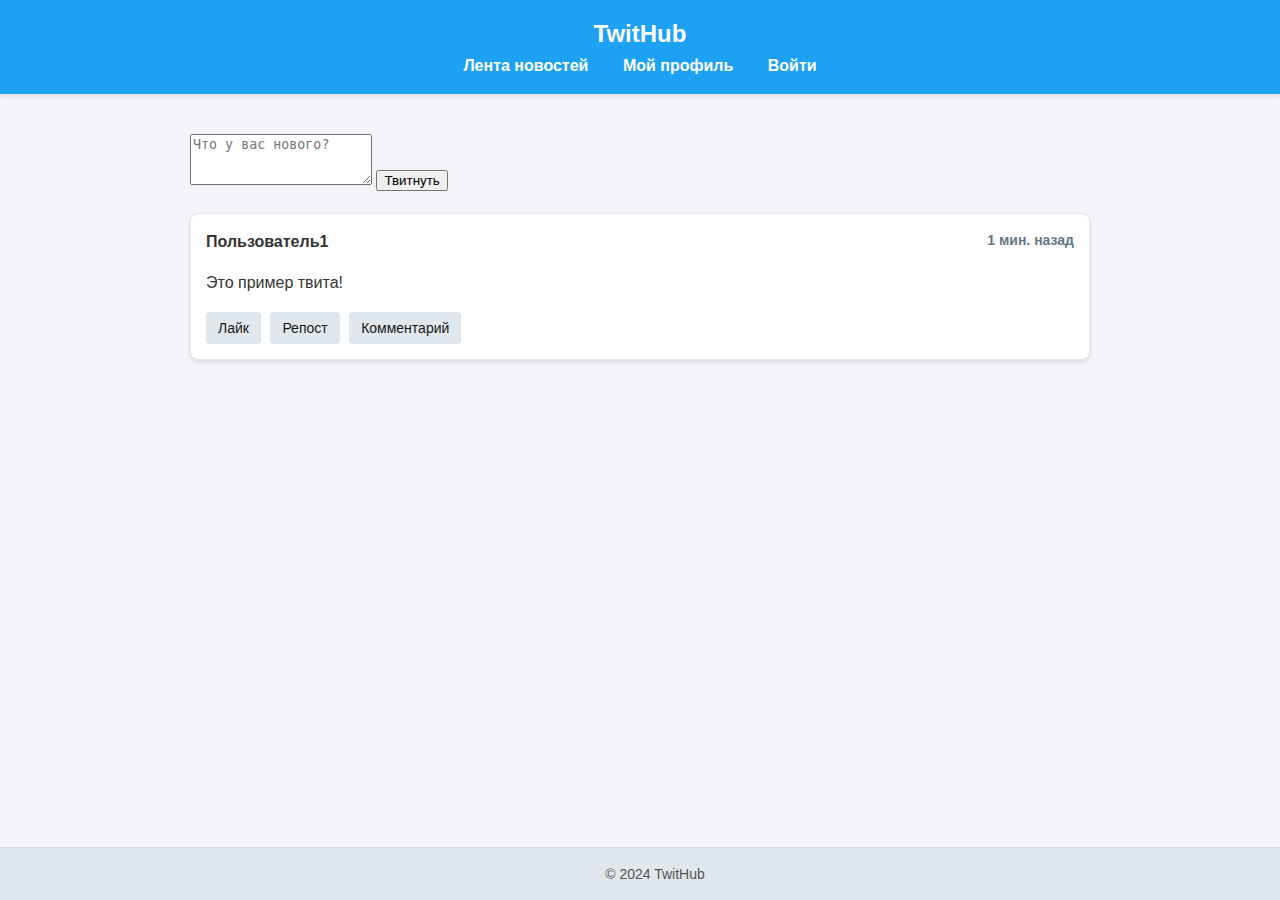
<file: templates/index.html>
<!DOCTYPE html>
<html lang="en">
<head>
    <meta charset="UTF-8">
    <meta name="viewport" content="width=device-width, initial-scale=1.0">
    <title>TwitHub - Лента новостей</title>
    <link rel="stylesheet" href="style.css">
</head>
<body>
    <header>
        <h1>TwitHub</h1>
        <nav>
            <a href="index.html">Лента новостей</a>
            <a href="profile.html">Мой профиль</a>
            <a href="login.html">Войти</a>
        </nav>
    </header>

    <main>
        <section id="tweet-form">
            <textarea placeholder="Что у вас нового?" rows="3"></textarea>
            <button type="submit">Твитнуть</button>
        </section>

        <section id="feed">
            <article class="tweet">
                <div class="tweet-header">
                    <span class="username">Пользователь1</span>
                    <span class="timestamp">1 мин. назад</span>
                </div>
                <p>Это пример твита!</p>
                <div class="tweet-actions">
                    <button>Лайк</button>
                    <button>Репост</button>
                    <button>Комментарий</button>
                </div>
            </article>
            <!-- Добавьте больше твитов по мере необходимости -->
        </section>
    </main>

    <footer>
        <p>&copy; 2024 TwitHub</p>
    </footer>
</body>
</html>
</file>
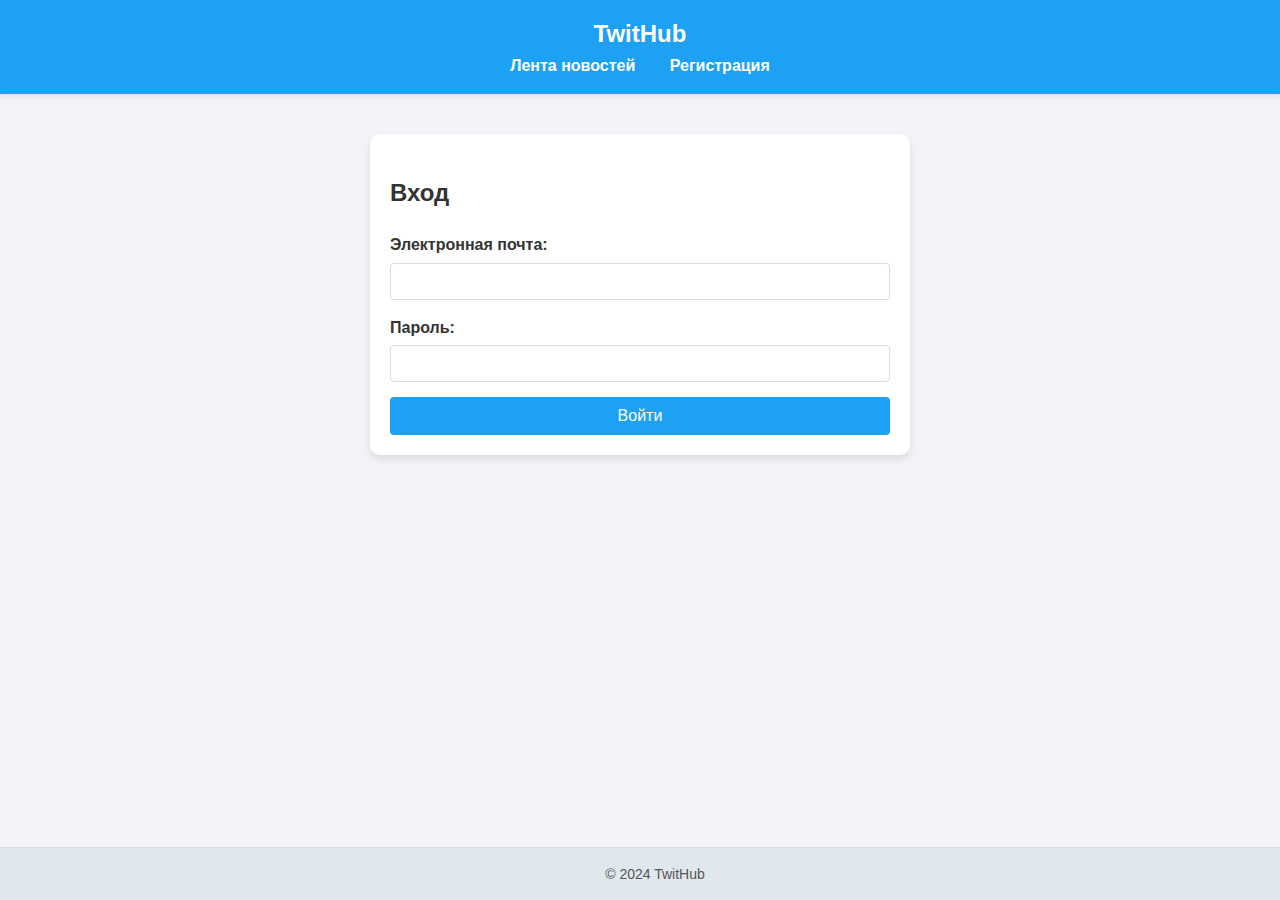
<file: templates/login.html>
<!DOCTYPE html>
<html lang="en">
<head>
    <meta charset="UTF-8">
    <meta name="viewport" content="width=device-width, initial-scale=1.0">
    <title>TwitHub - Вход</title>
    <link rel="stylesheet" href="style.css">
</head>
<body>
    <header>
        <h1>TwitHub</h1>
        <nav>
            <a href="index.html">Лента новостей</a>
            <a href="signup.html">Регистрация</a>
        </nav>
    </header>

    <main>
        <section id="login">
            <h2>Вход</h2>
            <form id="login-form">
                <label for="login-email">Электронная почта:</label>
                <input type="email" id="login-email" name="email" required>

                <label for="login-password">Пароль:</label>
                <input type="password" id="login-password" name="password" required>

                <button type="submit">Войти</button>
            </form>
        </section>
    </main>

    <footer>
        <p>&copy; 2024 TwitHub</p>
    </footer>
</body>
</html>
</file>
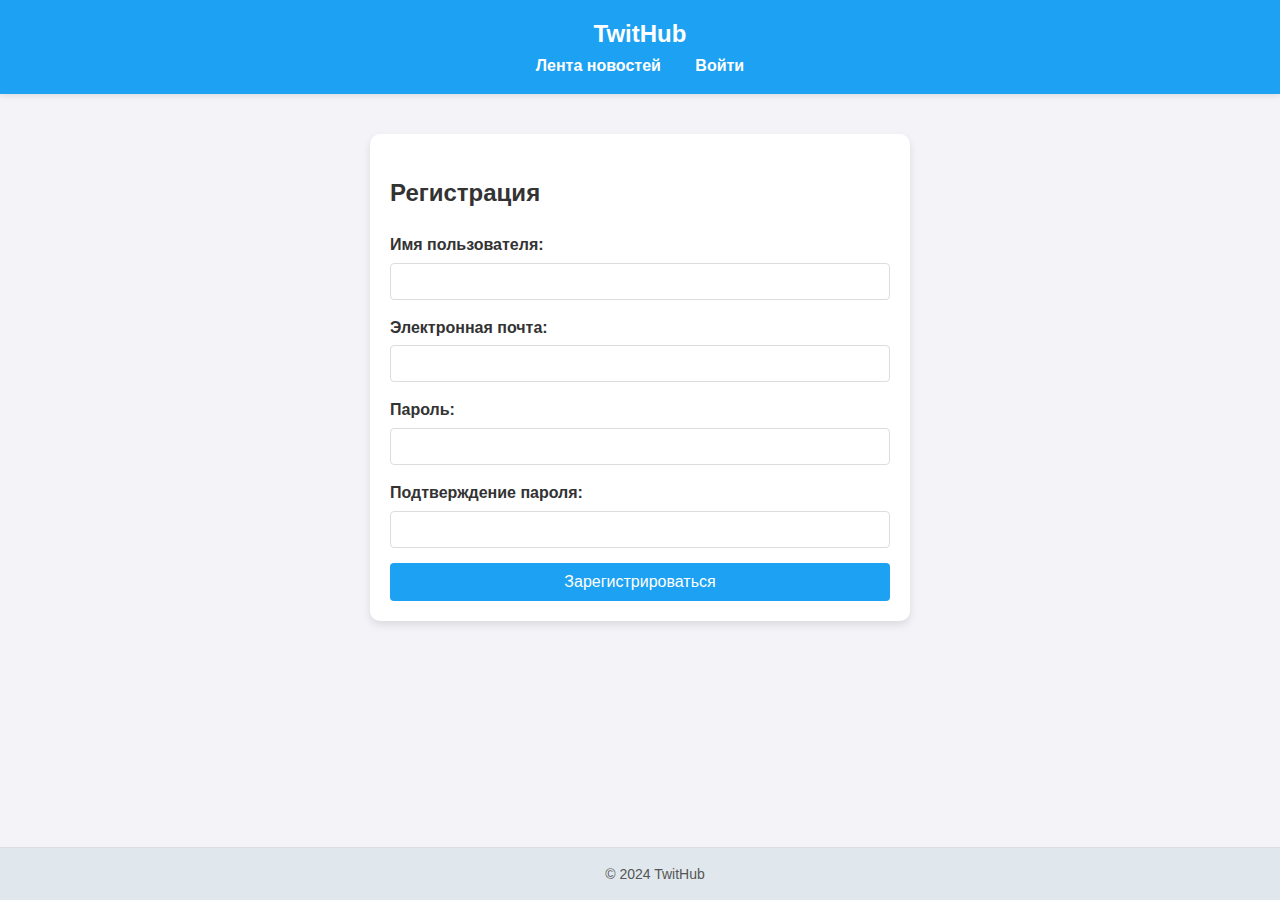
<file: templates/signup.html>
<!DOCTYPE html>
<html lang="en">
<head>
    <meta charset="UTF-8">
    <meta name="viewport" content="width=device-width, initial-scale=1.0">
    <title>TwitHub - Регистрация</title>
    <link rel="stylesheet" href="style.css">
</head>
<body>
    <header>
        <h1>TwitHub</h1>
        <nav>
            <a href="index.html">Лента новостей</a>
            <a href="login.html">Войти</a>
        </nav>
    </header>

    <main>
        <section id="signup">
            <h2>Регистрация</h2>
            <form id="signup-form">
                <label for="username">Имя пользователя:</label>
                <input type="text" id="username" name="username" required>

                <label for="email">Электронная почта:</label>
                <input type="email" id="email" name="email" required>

                <label for="password">Пароль:</label>
                <input type="password" id="password" name="password" required>

                <label for="confirm-password">Подтверждение пароля:</label>
                <input type="password" id="confirm-password" name="confirm-password" required>

                <button type="submit">Зарегистрироваться</button>
            </form>
        </section>
    </main>

    <footer>
        <p>&copy; 2024 TwitHub</p>
    </footer>
</body>
</html>
</file>
<file: templates/style.css>
/* Основные стили */
body {
    font-family: 'Segoe UI', Tahoma, Geneva, Verdana, sans-serif;
    margin: 0;
    padding: 0;
    background-color: #f4f4f8;
    color: #333;
    line-height: 1.6;
}

header {
    background-color: #1DA1F2;
    color: #fff;
    padding: 15px 0;
    text-align: center;
    box-shadow: 0 2px 6px rgba(0, 0, 0, 0.1);
}

header h1 {
    margin: 0;
    font-size: 24px;
}

nav a {
    color: #fff;
    text-decoration: none;
    margin: 0 15px;
    font-weight: 600;
    font-size: 16px;
}

nav a:hover {
    text-decoration: underline;
}

main {
    padding: 20px;
    max-width: 900px;
    margin: 20px auto;
}

section {
    margin-bottom: 20px;
}

/* Формы для регистрации и входа */
#signup, #login {
    background: #fff;
    border-radius: 10px;
    box-shadow: 0 4px 8px rgba(0, 0, 0, 0.1);
    padding: 20px;
    margin: 0 auto;
    max-width: 500px;
}

#signup h2, #login h2 {
    margin-bottom: 20px;
    font-size: 24px;
}

form {
    display: flex;
    flex-direction: column;
}

form label {
    margin-bottom: 5px;
    font-weight: bold;
}

form input[type="text"],
form input[type="email"],
form input[type="password"] {
    padding: 10px;
    border: 1px solid #ddd;
    border-radius: 4px;
    margin-bottom: 15px;
    box-sizing: border-box;
}

form button {
    background-color: #1DA1F2;
    color: #fff;
    border: none;
    padding: 10px 20px;
    cursor: pointer;
    border-radius: 4px;
    font-size: 16px;
    transition: background-color 0.3s;
}

form button:hover {
    background-color: #0d8bce;
}

/* Профиль */
#profile {
    background: #fff;
    border-radius: 10px;
    box-shadow: 0 4px 8px rgba(0, 0, 0, 0.1);
    padding: 20px;
    position: relative;
    text-align: center;
}

#profile-header {
    margin-bottom: 20px;
}

#profile-picture-form {
    margin-bottom: 20px;
}

#profile-picture-form label {
    display: block;
    cursor: pointer;
    border-radius: 50%;
    overflow: hidden;
    border: 3px solid #e1e8ed;
    width: 120px;
    height: 120px;
    margin: 0 auto;
}

#profile-picture-preview {
    width: 100%;
    height: 100%;
    object-fit: cover;
}

#edit-profile-form {
    margin-top: 20px;
}

#edit-profile-form form {
    display: flex;
    flex-direction: column;
    align-items: center;
}

#edit-profile-form label {
    width: 100%;
    margin: 10px 0 5px;
    text-align: left;
}

#edit-profile-form input[type="text"],
#edit-profile-form textarea {
    width: 100%;
    padding: 10px;
    border: 1px solid #ddd;
    border-radius: 4px;
    margin-bottom: 15px;
    box-sizing: border-box;
}

#edit-profile-form button {
    background-color: #1DA1F2;
    color: #fff;
    border: none;
    padding: 10px 20px;
    cursor: pointer;
    border-radius: 4px;
    font-size: 16px;
    margin-top: 10px;
    transition: background-color 0.3s;
}

#edit-profile-form button:hover {
    background-color: #0d8bce;
}

#cancel-edit-button {
    background-color: #e1e8ed;
    color: #14171a;
    margin-left: 10px;
}

#cancel-edit-button:hover {
    background-color: #ccd6dd;
}

#followers-following {
    margin-top: 20px;
    text-align: center;
}

#followers-following h3 {
    margin-bottom: 10px;
}

#followers-following h4 {
    margin: 10px 0;
    font-size: 18px;
}

#followers-following a {
    color: #1DA1F2;
    text-decoration: none;
    font-weight: bold;
}

#followers-following a:hover {
    text-decoration: underline;
}

/* Твиты */
.tweet {
    background: #fff;
    border: 1px solid #e1e8ed;
    border-radius: 8px;
    box-shadow: 0 2px 4px rgba(0, 0, 0, 0.1);
    padding: 15px;
    margin-bottom: 15px;
}

.tweet-header {
    display: flex;
    justify-content: space-between;
    margin-bottom: 10px;
    font-weight: bold;
}

.tweet-header .username {
    font-size: 16px;
}

.tweet-header .timestamp {
    font-size: 14px;
    color: #657786;
}

.tweet-actions {
    margin-top: 10px;
}

.tweet-actions button {
    background-color: #e1e8ed;
    border: none;
    color: #14171a;
    padding: 8px 12px;
    border-radius: 4px;
    cursor: pointer;
    font-size: 14px;
    margin-right: 5px;
    transition: background-color 0.3s;
}

.tweet-actions button:hover {
    background-color: #ccd6dd;
}

/* Модальные окна */
.modal {
    display: none;
    position: fixed;
    top: 0;
    left: 0;
    width: 100%;
    height: 100%;
    overflow: auto;
    background-color: rgba(0, 0, 0, 0.5);
    z-index: 1000;
}

.modal-content {
    background: #fff;
    margin: 15% auto;
    padding: 20px;
    border-radius: 8px;
    width: 80%;
    max-width: 600px;
    position: relative;
}

.modal-content h2 {
    margin-top: 0;
}

.modal-avatar {
    width: 50px;
    height: 50px;
    border-radius: 50%;
    object-fit: cover;
    margin-right: 10px;
}

.modal ul {
    list-style-type: none;
    padding: 0;
}

.modal ul li {
    display: flex;
    align-items: center;
    padding: 10px 0;
    border-bottom: 1px solid #ddd;
}

.modal ul li:last-child {
    border-bottom: none;
}

.close {
    position: absolute;
    top: 10px;
    right: 10px;
    font-size: 24px;
    cursor: pointer;
}

.close:hover {
    color: #f00;
}

/* Футер */
footer {
    background-color: #e1e8ed;
    text-align: center;
    padding: 15px;
    position: fixed;
    width: 100%;
    bottom: 0;
    border-top: 1px solid #ddd;
}

footer p {
    margin: 0;
    font-size: 14px;
    color: #555;
}
</file>
